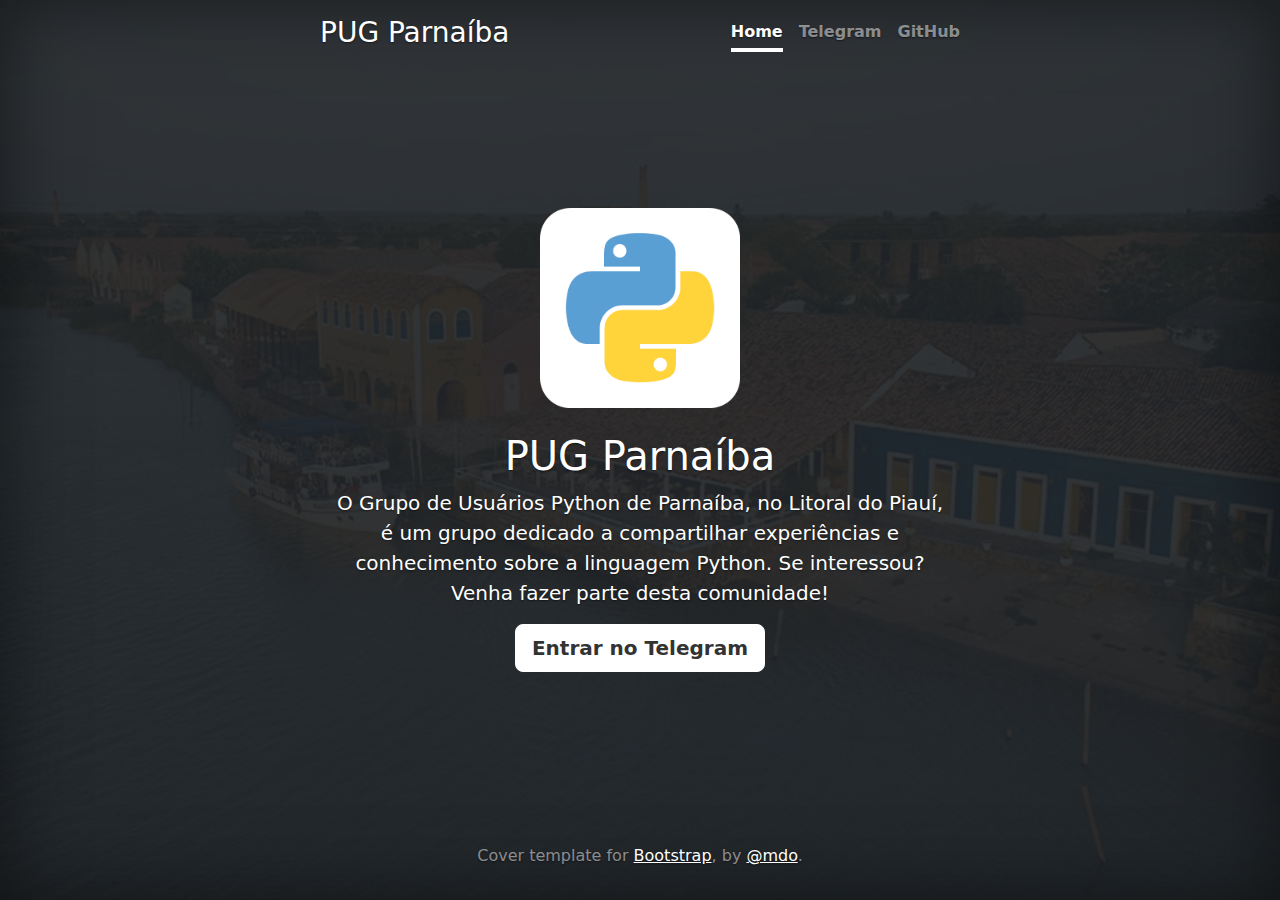
<file: index.html>
<!doctype html>
<html lang="pr-br" class="h-100">
  <head>
    <meta charset="utf-8">
    <meta name="viewport" content="width=device-width, initial-scale=1">
    <meta name="description" content="Site do PUG Parnaíba, o grupo de usuários Python do litoral do Piauí.">
    <meta name="author" content="@jjpaulo2">
    
    <meta property="og:image" content="./assets/img/python.png"/>
    <meta property="og:image:type" content="image/png"/>

    <title>PUG Parnaíba · Grupo de Usuários Python do Litoral do Piauí</title>
    
    <link href="https://getbootstrap.com/docs/5.2/examples/cover/" rel="canonical" >
    <link href="./assets/css/bootstrap.min.css" rel="stylesheet">
    <link href="./assets/css/page.style.css" rel="stylesheet">
    <link href="./assets/css/cover.css" rel="stylesheet">
    <link href="./assets/css/pug.css" rel="stylesheet">
    <link rel="shortcut icon" href="./assets/img/favicon.ico" type="image/x-icon">
  </head>
  <body class="d-flex h-100 text-center text-bg-dark">
    
    <div class="bg-parnaiba"></div>

    <div class="cover-container d-flex w-100 h-100 p-3 mx-auto flex-column">
      <header class="mb-auto">
        <div>
          <h3 class="float-md-start mb-0">PUG Parnaíba</h3>
          <nav class="nav nav-masthead justify-content-center float-md-end">
            <a class="nav-link fw-bold py-1 px-0 active" aria-current="page" href="#">Home</a>
            <a class="nav-link fw-bold py-1 px-0" href="https://t.me/pugphb" target="_blank">Telegram</a>
            <a class="nav-link fw-bold py-1 px-0" href="https://github.com/pugphb" target="_blank">GitHub</a>
          </nav>
        </div>
      </header>

      <main class="px-3">
        <img src="./assets/img/python.png" style="max-width: 200px;" class="mb-4">
        <h1>PUG Parnaíba</h1>
        <p class="lead">O <strong>Grupo de Usuários Python</strong> de Parnaíba, no <strong>Litoral do Piauí</strong>, é um grupo dedicado a compartilhar experiências e conhecimento sobre a linguagem <strong>Python</strong>. Se interessou? Venha fazer parte desta comunidade!</p>
        <p class="lead">
          <a class="btn btn-lg btn-secondary fw-bold border-white bg-white" href="https://t.me/pugphb" target="_blank">
            Entrar no Telegram
          </a>
        </p>
      </main>

      <footer class="mt-auto text-white-50">
        <p>Cover template for <a href="https://getbootstrap.com/" class="text-white">Bootstrap</a>, by <a href="https://twitter.com/mdo" class="text-white">@mdo</a>.</p>
      </footer>
    </div>
    
  </body>
</html>
</file>
<file: assets/css/page.style.css>
.bd-placeholder-img {
    font-size: 1.125rem;
    text-anchor: middle;
    -webkit-user-select: none;
    -moz-user-select: none;
    user-select: none;
  }

  @media (min-width: 768px) {
    .bd-placeholder-img-lg {
      font-size: 3.5rem;
    }
  }

  .b-example-divider {
    height: 3rem;
    background-color: rgba(0, 0, 0, .1);
    border: solid rgba(0, 0, 0, .15);
    border-width: 1px 0;
    box-shadow: inset 0 .5em 1.5em rgba(0, 0, 0, .1), inset 0 .125em .5em rgba(0, 0, 0, .15);
  }

  .b-example-vr {
    flex-shrink: 0;
    width: 1.5rem;
    height: 100vh;
  }

  .bi {
    vertical-align: -.125em;
    fill: currentColor;
  }

  .nav-scroller {
    position: relative;
    z-index: 2;
    height: 2.75rem;
    overflow-y: hidden;
  }

  .nav-scroller .nav {
    display: flex;
    flex-wrap: nowrap;
    padding-bottom: 1rem;
    margin-top: -1px;
    overflow-x: auto;
    text-align: center;
    white-space: nowrap;
    -webkit-overflow-scrolling: touch;
  }
</file>
<file: assets/css/cover.css>
/*
 * Globals
 */


/* Custom default button */
.btn-secondary,
.btn-secondary:hover,
.btn-secondary:focus {
  color: #333;
  text-shadow: none; /* Prevent inheritance from `body` */
}


/*
 * Base structure
 */

body {
  text-shadow: 0 .05rem .1rem rgba(0, 0, 0, .5);
  box-shadow: inset 0 0 5rem rgba(0, 0, 0, .5);
}

.cover-container {
  max-width: 42em;
}


/*
 * Header
 */

.nav-masthead .nav-link {
  color: rgba(255, 255, 255, .5);
  border-bottom: .25rem solid transparent;
}

.nav-masthead .nav-link:hover,
.nav-masthead .nav-link:focus {
  border-bottom-color: rgba(255, 255, 255, .25);
}

.nav-masthead .nav-link + .nav-link {
  margin-left: 1rem;
}

.nav-masthead .active {
  color: #fff;
  border-bottom-color: #fff;
}
</file>
<file: assets/css/pug.css>
.bg-parnaiba {
    background-image: url(../img/parnaiba.jpeg);
    width: 100%;
    height: 100%;
    position: absolute;
    opacity: .07;
    background-position: center;
    background-size: cover;
    z-index: -1;
}
</file>
